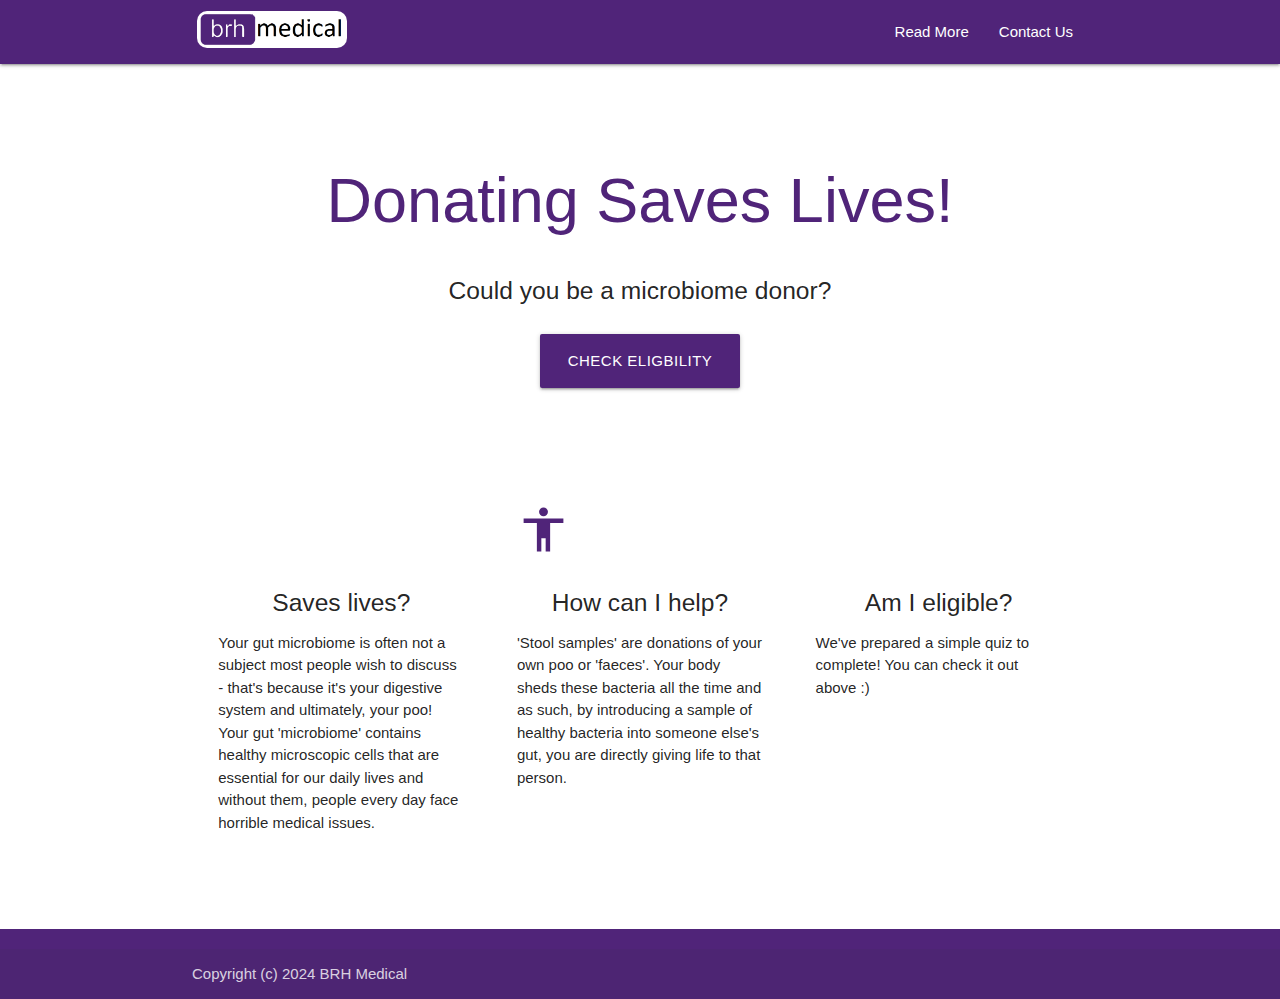
<file: index.htm>
<!DOCTYPE html>
<html>
	<head>
		<meta charset="utf-8">
		<meta name="viewport" content="width=device-width, initial-scale=1.0" />
		<link rel="stylesheet" href="https://fonts.googleapis.com/icon?family=Material+Icons">
		<link rel="stylesheet" href="resources/css/main.css">
		<link rel="stylesheet" href="resources/css/materialize.min.css">
		<title>Donating Saves Lives!</title>
	</head>
	<body>
		<header>
			<nav class="uq-purple lighten-1" role="navigation">
				<div class="nav-wrapper container">
					<a id="logo-container" href="index.htm" class="brand-logo">
						<img src="resources/img/brand.png" />
					</a>
					<ul class="right hide-on-med-and-down">
						<li>
							<a href="https://www.lifeblood.com.au/microbiome" target="_blank">Read More</a>
						</li>
						<li>
							<a href="contact.htm">Contact Us</a>
						</li>
					</ul>
					<ul id="nav-mobile" class="sidenav">
						<li>
							<a href="https://www.lifeblood.com.au/microbiome" target="_blank">Read More</a>
						</li>
						<li>
							<a href="contact.htm">Contact Us</a>
						</li>
					</ul>
					<a href="#" data-target="nav-mobile" class="sidenav-trigger">
						<i class="material-icons">menu</i>
					</a>
				</div>
			</nav>
		</header>
		<main>
			<div id="eligibleScreen" style="display:none;">
				<div class="section no-pad-bot valign-wrapper" id="index-banner">
					<div class="container">
						<br>
						<br>
						<h3 class="header center green-text">Yay! :)</h1>
						<div class="row center">
							<h5 class="header col s12 light">From the answers you've provided to us, you're eligible to donate!</h5>
							<h5 class="header col s12 light">You may be able to participate to both an emerging field of science and to the betterment of peoples' lives</h5>
						</div>
						<div class="row center" style="margin-top:50px;">
							<a href="#" id="download-button" class="btn-large waves-effect waves-light uq-purple" onclick="cancelQuizMode()">Back to home</a>
							<a href="https://www.lifeblood.com.au/microbiome" target="_blank" id="download-button" class="btn-large waves-effect waves-light uq-purple">Find out more</a>
						</div>
						<br>
						<br>
					</div>
				</div>
			</div>
			<div id="ineligibleScreen" style="display:none;">
				<div class="section no-pad-bot valign-wrapper" id="index-banner">
					<div class="container">
						<br>
						<br>
						<h3 class="header center red-text">Sorry :(</h1>
						<div class="row center">
							<h5 class="header col s12 light">From the answers you've provided to us, you're not eligible to donate - but that's okay!</h5>
							<h5 class="header col s12 light">You might be eligible to donate blood if you'd still like to contribute :)</h5>
						</div>
						<div class="row center" style="margin-top:50px;">
							<a href="#" id="download-button" class="btn-large waves-effect waves-light uq-purple" onclick="cancelQuizMode()">Back to home</a>
						</div>
						<br>
						<br>
					</div>
				</div>
			</div>
			<div id="questionScreen" style="display:none;">
				<div class="section no-pad-bot valign-wrapper" id="index-banner">
					<div class="container">
						<br>
						<br>
						<h3 class="header center uq-purple-text">Check your eligibility</h1>
						<div class="row center">
							<input id="questionScreenIndex" hidden />
							<h5 id="questionScreenText" class="header col s12 light">{QUESTION_TEXT}</h5>
						</div>
						<div class="row center" style="margin-top:50px;">
							<a href="#" id="quizCancel" class="btn-large waves-effect waves-light uq-purple" onclick="cancelQuizMode()" style="margin-right:30px;">Cancel</a>
							<a href="#" id="quizYes" class="btn-large waves-effect waves-light uq-purple">Yes</a>
							<a href="#" id="quizNo" class="btn-large waves-effect waves-light uq-purple">No</a>
						</div>
						<br>
						<br>
					</div>
				</div>
			</div>
			<div id="startupScreen" style="display:block;">
				<div class="section no-pad-bot" id="index-banner">
					<div class="container">
						<br>
						<br>
						<h1 class="header center uq-purple-text">Donating Saves Lives!</h1>
						<div class="row center">
							<h5 class="header col s12 light">Could you be a microbiome donor?</h5>
						</div>
						<div class="row center">
							<a href="#" id="download-button" class="btn-large waves-effect waves-light uq-purple" onclick="startQuizMode()">Check Eligbility</a>
						</div>
						<br>
						<br>
					</div>
				</div>
				<div class="container">
					<div class="section">
						<div class="row">
							<div class="col s12 m4">
								<div class="icon-block">
									<h2 class="center uq-purple-text">
										<i class="material-icons">contact_support</i>
									</h2>
									<h5 class="center">Saves lives?</h5>
									<p class="light"> Your gut microbiome is often not a subject most people wish to discuss - that's because it's your digestive system and ultimately, your poo! Your gut 'microbiome' contains healthy microscopic cells that are essential for our daily lives and without them, people every day face horrible medical issues. </p>
								</div>
							</div>
							<div class="col s12 m4">
								<div class="icon-block">
									<h2 class="center uq-purple-text">
										<i class="material-icons">accessibility_new</i>
									</h2>
									<h5 class="center">How can I help?</h5>
									<p class="light">'Stool samples' are donations of your own poo or 'faeces'. Your body sheds these bacteria all the time and as such, by introducing a sample of healthy bacteria into someone else's gut, you are directly giving life to that person.</p>
								</div>
							</div>
							<div class="col s12 m4">
								<div class="icon-block">
									<h2 class="center uq-purple-text">
										<i class="material-icons">volunteer_activism</i>
									</h2>
									<h5 class="center">Am I eligible?</h5>
									<p class="light">We've prepared a simple quiz to complete! You can check it out above :)</p>
								</div>
							</div>
						</div>
					</div>
					<br>
					<br>
				</div>
			</div>
		</main>
		<footer class="page-footer uq-purple">
			<div class="footer-copyright">
				<div class="container">
					<span>Copyright (c) 2024 BRH Medical</span>
				</div>
			</div>
		</footer>
		<!-- LOCATED AT END TO ASSIST WITH LOADING -->
		<script src="https://code.jquery.com/jquery-3.7.1.min.js"></script>
		<script src="resources/js/materialize.min.js"></script>
		<script src="resources/js/main.js"></script>
	</body>
</html>
</file>
<file: resources/css/main.css>
body {
	display: flex;
	min-height: 100vh;
	flex-direction: column;
}

main {
	flex: 1 0 auto;
}

div {
	animation: fadeInOut 0.6s ease-in-out;
}

img {
  width: 150px;
  height: auto;
  object-fit: contain;
  border-radius: 10px;
}

#logo-container {
	padding: 5px;
}

.uq-purple {
	background-color: #502479 !important;
}

.uq-purple-text {
	color: #502479 !important;
}
.icon-block {
  padding: 0 15px;
}
.icon-block .material-icons {
	font-size: inherit;
}

@keyframes fadeInOut {
    0% {
        opacity: 0;
        display: none;
    }

    50% {
        opacity: 0.5;
        display: block;
    }

    100% {
        opacity: 1;
        display: block;
    }
}
</file>
